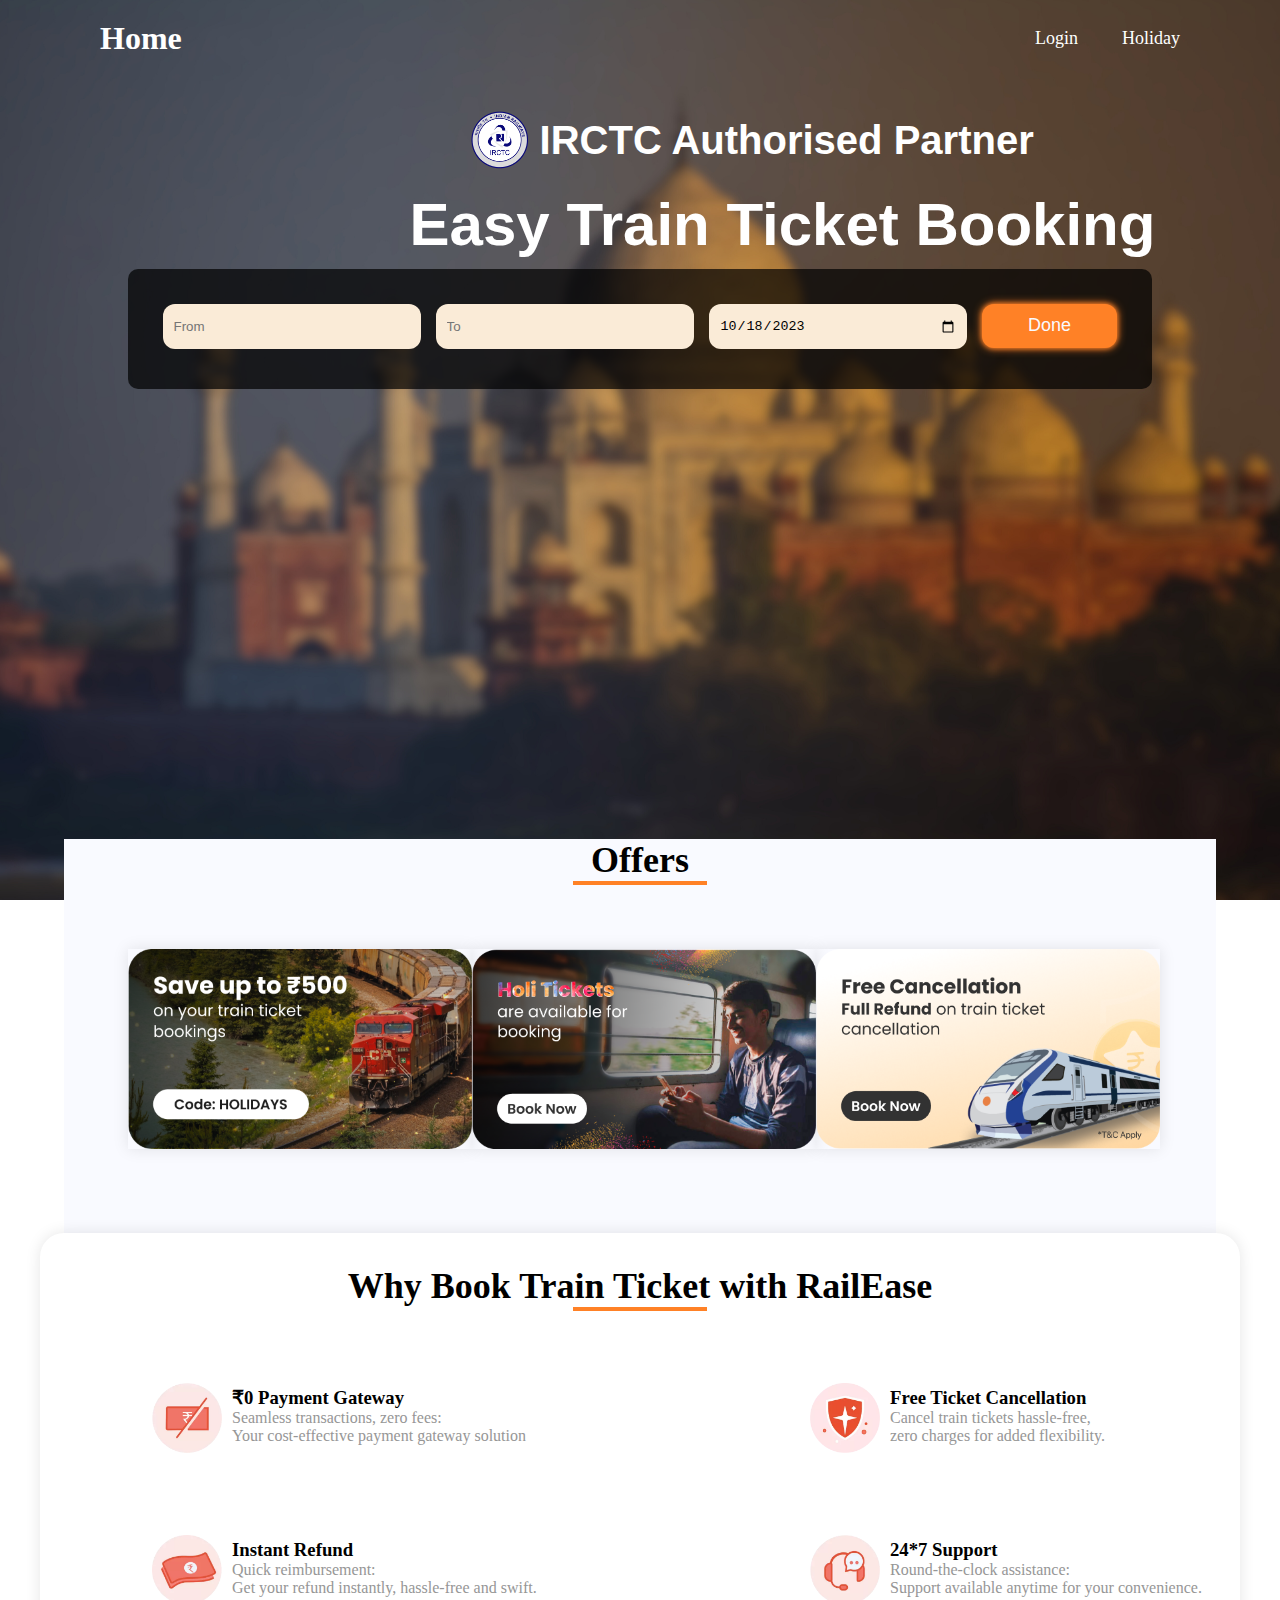
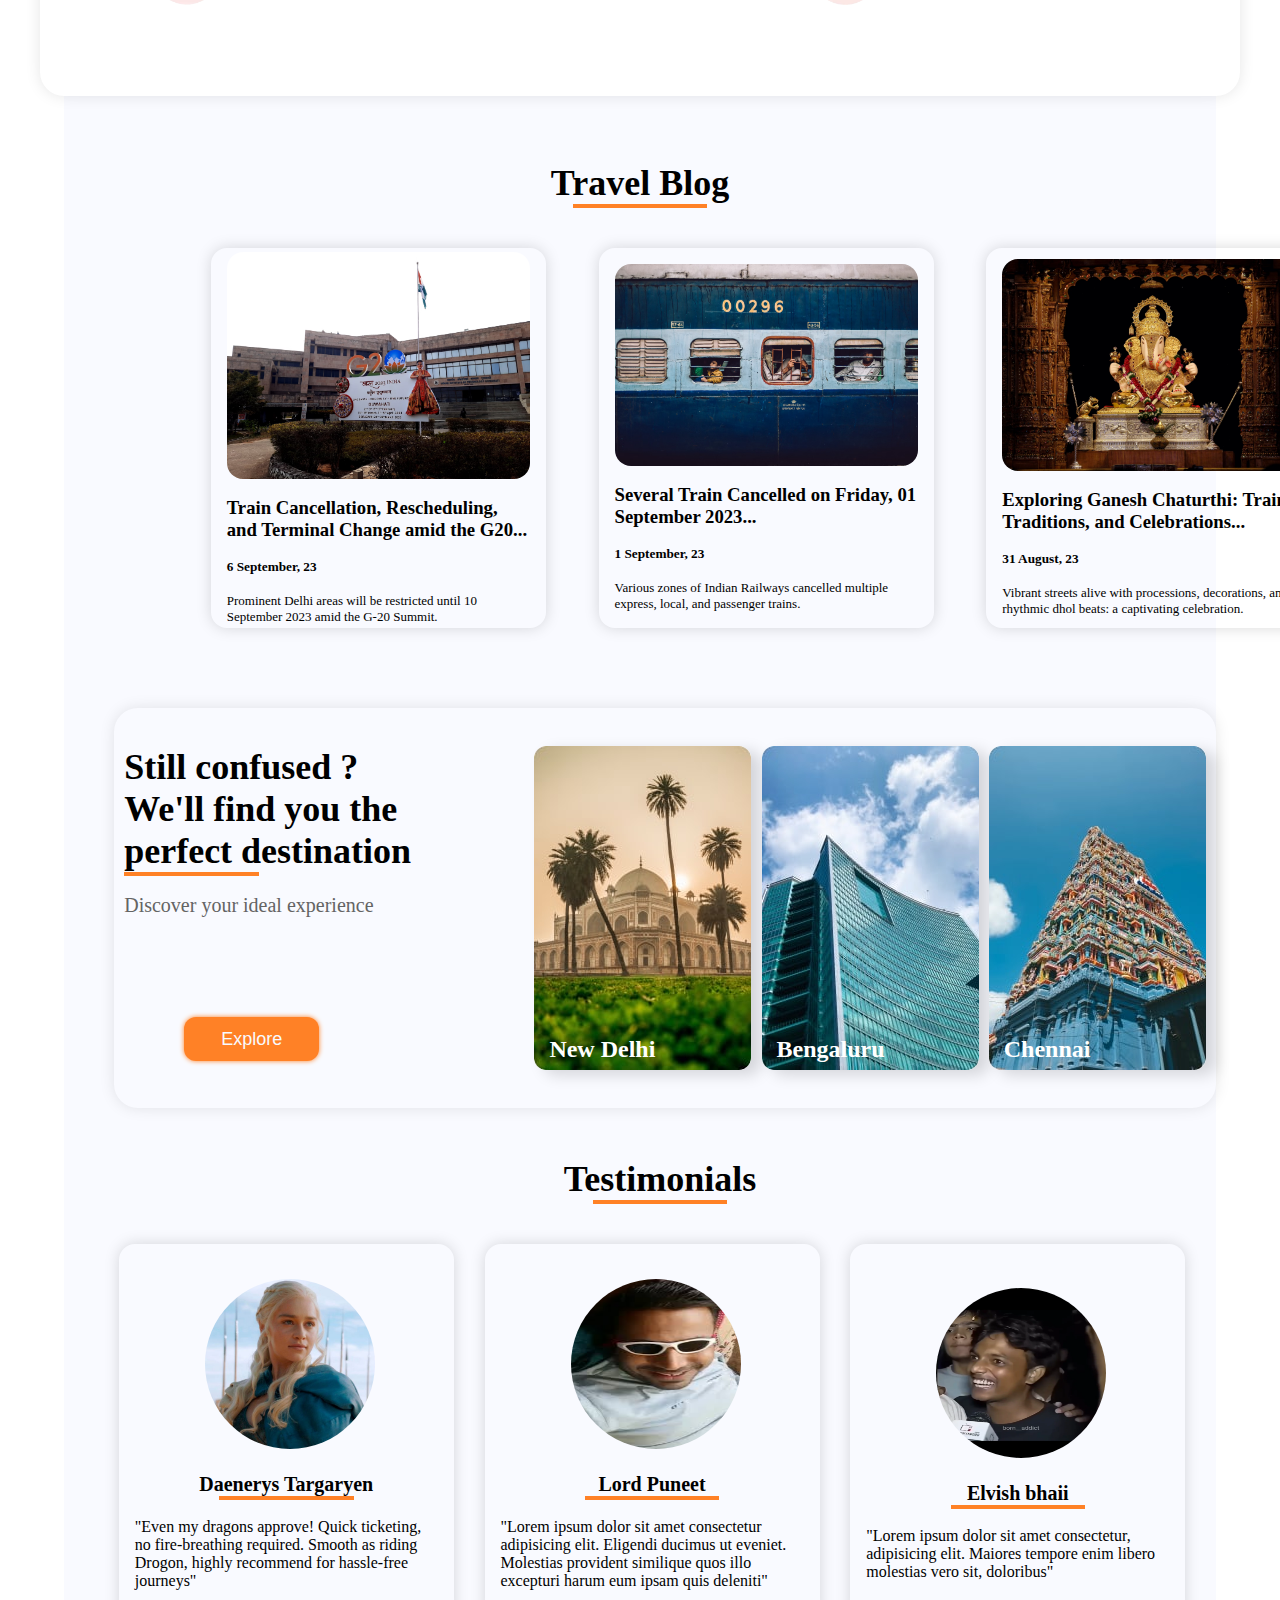
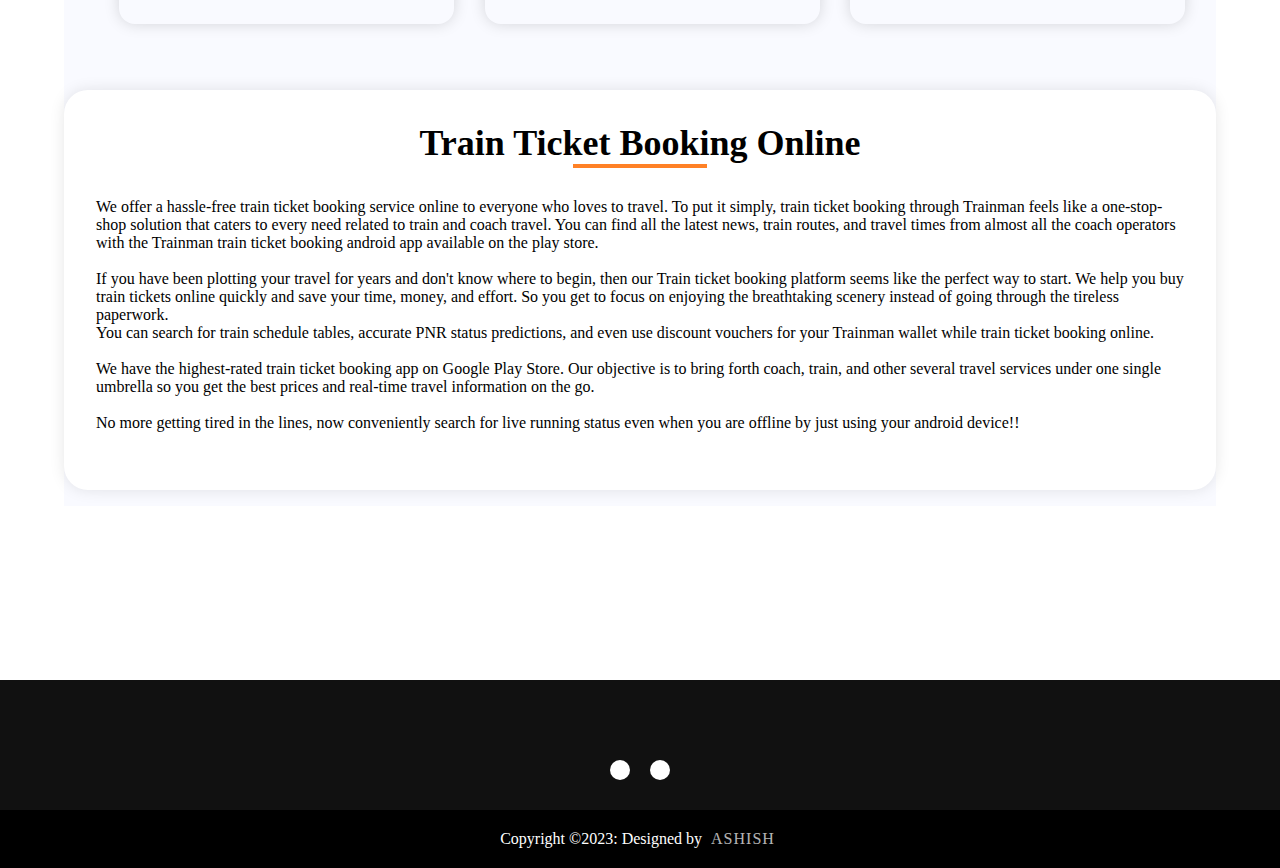
<file: index.html>
<!DOCTYPE html>
<html lang="en">

<head>
    <meta charset="UTF-8">
    <meta name="viewport" content="width=device-width, initial-scale=1.0">
    <title>RailEase</title>
    <link rel="icon" href="./assets/icon.png">
    <link rel="stylesheet" href="style.css">
    <link rel="stylesheet" href="https://cdnjs.cloudflare.com/ajax/libs/font-awesome/6.4.2/css/all.min.css"
        integrity="sha512-z3gLpd7yknf1YoNbCzqRKc4qyor8gaKU1qmn+CShxbuBusANI9QpRohGBreCFkKxLhei6S9CQXFEbbKuqLg0DA=="
        crossorigin="anonymous" referrerpolicy="no-referrer" />
</head>

<body>
    <main class="main">
        <header class="header">
            <a href="home.html" class="logo">Home</a>

            <nav class="navbar">
                <a href="Login.html">Login</a>
                <a href="holidayP.html">Holiday</a>
                <!-- <a href="#">Contact</a> -->
            </nav>
        </header>

        <div class="view1">
            <div class="landingpart">
                <div class="train-head">
                    <img src="./assets/home/irctc.png" alt="irctc-logo" width="60px" height="60px">
                    <h3 style="font-size: 40px;">IRCTC Authorised Partner</h3>
                </div>
                <h1 style="font-size: 60px;">Easy Train Ticket Booking</h1>
            </div>
            <div class="ticket">

                <input placeholder="From" list="stations" required class="input">
                <datalist id="stations">
                    <option value="ATARIA">
                    <option value="AMLAI">
                    <option value="ADESAR">
                    <option value="ARALVAYMOZHI">
                </datalist>

                <input placeholder="To" list="stations" required class="input">
                <datalist id="stations">
                    <option value="ATARIA">
                    <option value="AMLAI">
                    <option value="ADESAR">
                    <option value="ARALVAYMOZHI">
                </datalist>
                <input type="date" value="2023-10-18" class="input">

                <a href="form.html">
                    <button type="submit">Done</button>
                </a>
            </div><br><br><br>
        </div>
        <div class="view2">
            <center>
                <h1 style="font-size: 36px;">Offers</h1>
                <div class="under-line"></div>
            </center>
            <div class="offers">
                <a href="form.html"><img class="offer-img" src="./assets/home/offers/offer1.png" alt="train"></a>
                <a href="form.html"><img class="offer-img" src="./assets/home/offers/offer2.png" alt="holi-tickets"></a>
                <a href="form.html"><img class="offer-img" src="./assets/home/offers/offer3.png"
                        alt="free-cancellation"></a>
            </div>

            <div class="justification-container">
                <div class="justification">
                    <center>
                        <h1 style="font-size: 36px;">Why Book Train Ticket with RailEase</h1>
                        <div class="under-line"></div>
                    </center>
                    <div class="content-container">
                        <div class="content-row1">
                            <div class="content">
                                <span class="content-icon"><img src="./assets/free reutrn.webp"
                                        alt="no-extra-fee"></span>
                                <span class="content-text">
                                    <h3>₹0 Payment Gateway</h3>
                                    <p>
                                        Seamless transactions, zero fees: <br> Your cost-effective payment gateway
                                        solution
                                    </p>
                                </span>
                            </div>
                            <div class="content">
                                <span class="content-icon"><img src="./assets/free can.webp" alt="no-extra-fee"></span>
                                <span class="content-text">
                                    <h3>Free Ticket Cancellation</h3>
                                    <p>
                                        Cancel train tickets hassle-free,<br> zero charges for added flexibility.
                                    </p>
                                </span>
                            </div>
                        </div> <br>
                        <div class="content-row2">
                            <div class="content">
                                <span class="content-icon"><img src="./assets/refund.webp" alt="no-extra-fee"></span>
                                <span class="content-text">
                                    <h3>Instant Refund</h3>
                                    <p>
                                        Quick reimbursement: <br> Get your refund instantly, hassle-free and swift.
                                    </p>
                                </span>
                            </div>
                            <div class="content">
                                <span class="content-icon"><img src="./assets/support.webp" alt="no-extra-fee"></span>
                                <span class="content-text">
                                    <h3>24*7 Support</h3>
                                    <p>
                                        Round-the-clock assistance: <br> Support available anytime for your convenience.
                                    </p>
                                </span>
                            </div>
                        </div>
                    </div>
                </div>
            </div>

            <div class="travel-blog-container">
                <center>
                    <h1 style="font-size: 36px;">Travel Blog</h1>
                    <div class="under-line"></div>
                </center>
                <div class="travel-blog">
                    <div class="card-container">
                        <div class="card">
                            <img src="./assets/home/travel-blog/blog_!.avif" alt="g20"><br>
                            <h3>Train Cancellation, Rescheduling, and Terminal Change amid the G20...</h3><br>
                            <h5>6 September, 23</h5><br>
                            <p style="font-size: 13px;">Prominent Delhi areas will be restricted until 10 September
                                2023 amid the G-20 Summit.
                            </p>
                        </div>
                        <div class="card">
                            <img src="./assets/home/travel-blog/blog_train.avif" alt="Train"><br>
                            <h3>Several Train Cancelled on Friday, 01 September 2023...</h3><br>
                            <h5>1 September, 23</h5><br>
                            <p style="font-size: 13px;">Various zones of Indian Railways cancelled multiple express,
                                local, and passenger trains.
                            </p>
                        </div>
                        <div class="card">
                            <img src="./assets/home/travel-blog/blog@.avif" alt="Ganesh Chaturthi"><br>
                            <h3>Exploring Ganesh Chaturthi: Trains, Traditions, and Celebrations...</h3><br>
                            <h5>31 August, 23</h5><br>
                            <p style="font-size: 13px;">Vibrant streets alive with processions, decorations, and
                                rhythmic dhol beats: a captivating celebration.
                            </p>
                        </div>
                    </div>
                </div>
            </div>
            <div class="confused-container">
                <div class="confused">
                    <div class="confused-heading">
                        <h1 style="font-size: 36px;">Still confused ? <br>
                            We'll find you the <br>
                            perfect destination</h1>
                        <div class="under-line"></div><br>
                        <p>Discover your ideal experience</p>
                        <div class="confused-button">
                            <a href="./holidayP.html">
                                <button>Explore</button>
                            </a>
                        </div>
                    </div>
                    <div class="confused-img" id="Delhi">
                        <h2>New Delhi</h2>
                    </div>
                    <div class="confused-img" id="Bengaluru">
                        <h2>Bengaluru</h2>
                    </div>
                    <div class="confused-img" id="Chennai">
                        <h2>Chennai</h2>
                    </div>
                </div>
            </div>

            <div class="review-container">
                <div class="review-head">
                    <center>
                        <h1 style="font-size: 36px;">Testimonials</h1>
                        <div class="under-line"></div>
                    </center>
                </div>
                <div class="review-card-container">
                    <div class="review">
                        <div class="review-card">
                            <div class="review-card-img">
                                <img src="./assets/home/review/review-card1.jpg" alt="g20"><br>
                            </div>
                            <center>
                                <h3 style="font-size: 20px;">Daenerys Targaryen</h1>
                                    <div class="under-line"></div>
                            </center><br>
                            <p>"Even my dragons approve! Quick ticketing, no fire-breathing required. Smooth as riding
                                Drogon, highly recommend for hassle-free journeys"</p>
                        </div>
                    </div>
                    <div class="review">
                        <div class="review-card">
                            <div class="review-card-img">
                                <img src="./assets/home/review/punit_1.jpeg" alt="g20"><br>
                            </div>
                            <center>
                                <h3 style="font-size: 20px;">Lord Puneet</h1>
                                    <div class="under-line"></div>
                            </center><br>
                            <p>"Lorem ipsum dolor sit amet consectetur adipisicing elit. Eligendi ducimus ut eveniet.
                                Molestias provident similique quos illo excepturi harum eum ipsam quis deleniti"</p>
                        </div>
                    </div>
                    <div class="review">
                        <div class="review-card">
                            <div class="review-card-img">
                                <img src="./assets/home/review/elvish.webp" alt="g20"><br>
                            </div>
                            <center>
                                <h3 style="font-size: 20px;">Elvish bhaii</h1>
                                    <div class="under-line"></div>
                            </center><br>
                            <p>"Lorem ipsum dolor sit amet consectetur, adipisicing elit. Maiores tempore enim libero
                                molestias vero sit, doloribus"</p>
                        </div>
                    </div>
                </div>
            </div>

            <div class="Booking-Online-container">
                <div class="booking-online-content">
                    <div class="booking-head">
                        <center>
                            <h1 style="font-size: 36px;">Train Ticket Booking Online</h1>
                            <div class="under-line"></div>
                        </center>
                    </div>
                    <div class="booking-content">
                        <p>We offer a hassle-free train ticket booking service online to everyone who loves to travel.
                            To
                            put it simply, train ticket booking through Trainman feels like a one-stop-shop solution
                            that
                            caters to every need related to train and coach travel. You can find all the latest news,
                            train
                            routes, and travel times from almost all the coach operators with the Trainman train ticket
                            booking android app available on the play store.</p><br>
                        <p>If you have been plotting your travel for years and don't know where to begin, then our Train
                            ticket booking platform seems like the perfect way to start. We help you buy train tickets
                            online quickly and save your time, money, and effort. So you get to focus on enjoying the
                            breathtaking scenery instead of going through the tireless paperwork.</p>
                        <p>You can search for train schedule tables, accurate PNR status predictions, and even use
                            discount vouchers for your Trainman wallet while train ticket booking online.</p><br>
                        <p>We have the highest-rated train ticket booking app on Google Play Store. Our objective is to
                            bring forth coach, train, and other several travel services under one single umbrella so you
                            get the best prices and real-time travel information on the go.
                        </p><br>
                        <p>No more getting tired in the lines, now conveniently search for live running status even when
                            you are offline by just using your android device!!</p>
                    </div>
                </div>
            </div>
        </div>
    </main>
    <footer class="footer">
        <div class="footerContainer">
            <div class="social">
                <a href="https://www.linkedin.com/in/ashish-kumar-7062bb298/"><i class="fa-brands fa-linkedin"></i></a>
                <a href="https://www.instagram.com/im.ashish.kr/"><i class="fa-brands fa-instagram"></i></a>
            </div>
        </div>
        <div class="footer-bottom">
            <p>Copyright &copy;2023: Designed by <span class="designer">Ashish</span></p>
        </div>
    </footer>
</body>

</html>
</file>
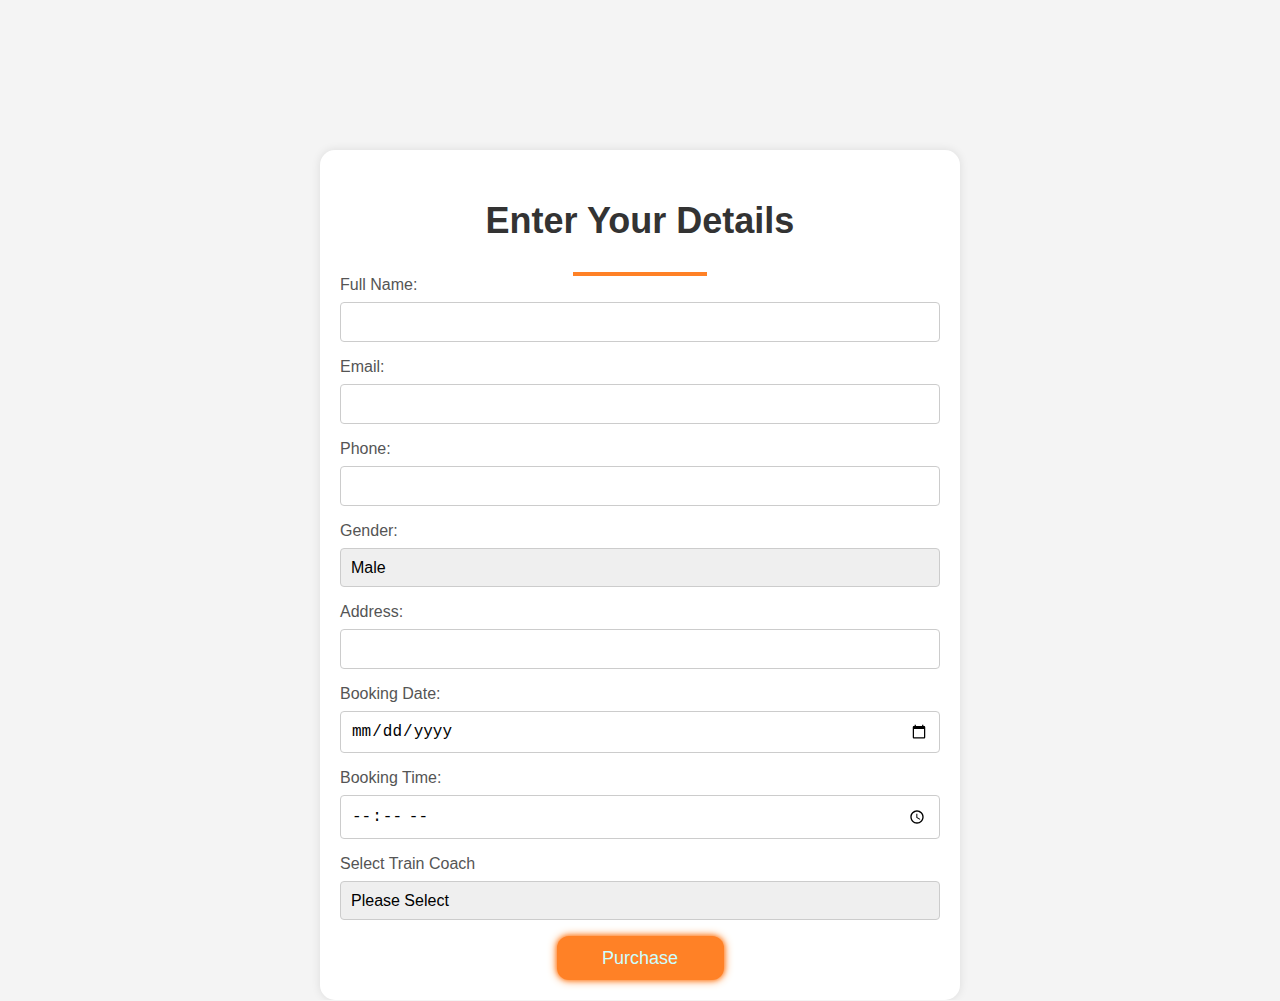
<file: form.html>
<!DOCTYPE html>
<html lang="en">

<head>
  <meta charset="UTF-8">
  <meta name="viewport" content="width=device-width, initial-scale=1.0">
  <title>RailEase</title>
  <link rel="stylesheet" href="form.css">
  <link rel="icon" href="./assets/icon.png">
</head>

<body>

  <form>
    <center>
      <h2 style="font-size: 36px;">Enter Your Details</h1>
        <div class="under-line"></div>
    </center>

    <label for="fullName">Full Name:</label>
    <input type="text" id="fullName" name="fullName" required>

    <label for="email">Email:</label>
    <input type="email" id="email" name="email" required>

    <label for="phone">Phone:</label>
    <input type="tel" id="phone" name="phone" required>

    <label for="gender">Gender:</label>
    <select id="gender" name="gender" required>
      <option value="male">Male</option>
      <option value="female">Female</option>
      <option value="other">Other</option>
    </select>

    <label for="address">Address:</label>
    <input type="text" id="address" name="address" required>

    <label for="appointmentDate">Booking Date:</label>
    <input type="date" id="appointmentDate" name="appointmentDate" required>

    <label for="appointmentTime">Booking Time:</label>
    <input type="time" id="appointmentTime" name="appointmentTime" required>
    <label for="department">Select Train Coach</label>
    <select id="department" name="department" required>
      <option value="">Please Select</option>
      <option value="general">1st AC</option>
      <option value="pediatrics">2nd AC</option>
      <option value="cardiology">3rd AC</option>
      <option value="cardiology">Sleeper</option>
    </select>

    <!-- <label for="procedure">Returning Date</label>
    <input type="time" id="appointmentTime" name="appointmentTime" required>

    <label for="appointmentTime">Returning Time:</label>
    <input type="time" id="appointmentTime" name="appointmentTime" required> -->

    <div class="purchase-container">
      <div class="purchase-button">
        <a href="Purchased.html">Purchase
        </a>
      </div>
    </div>
  </form>
</body>

</html>
</file>
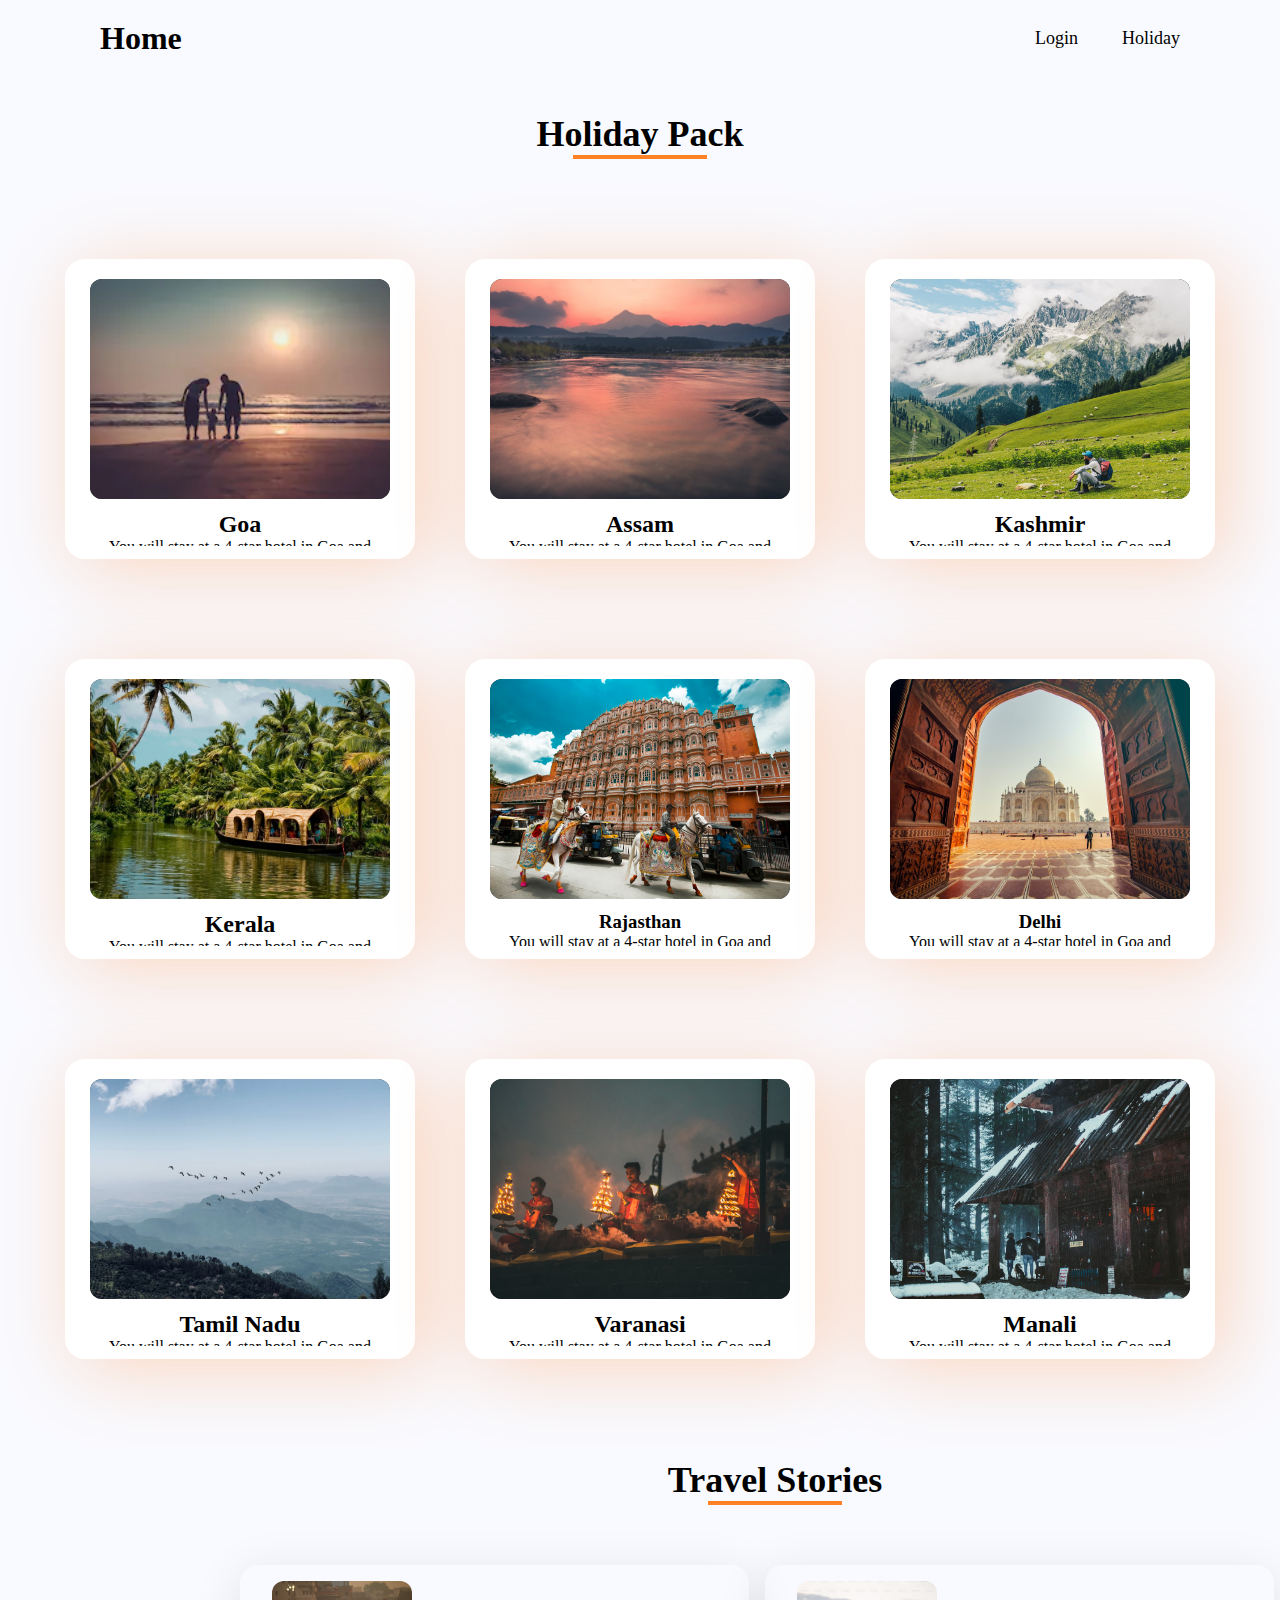
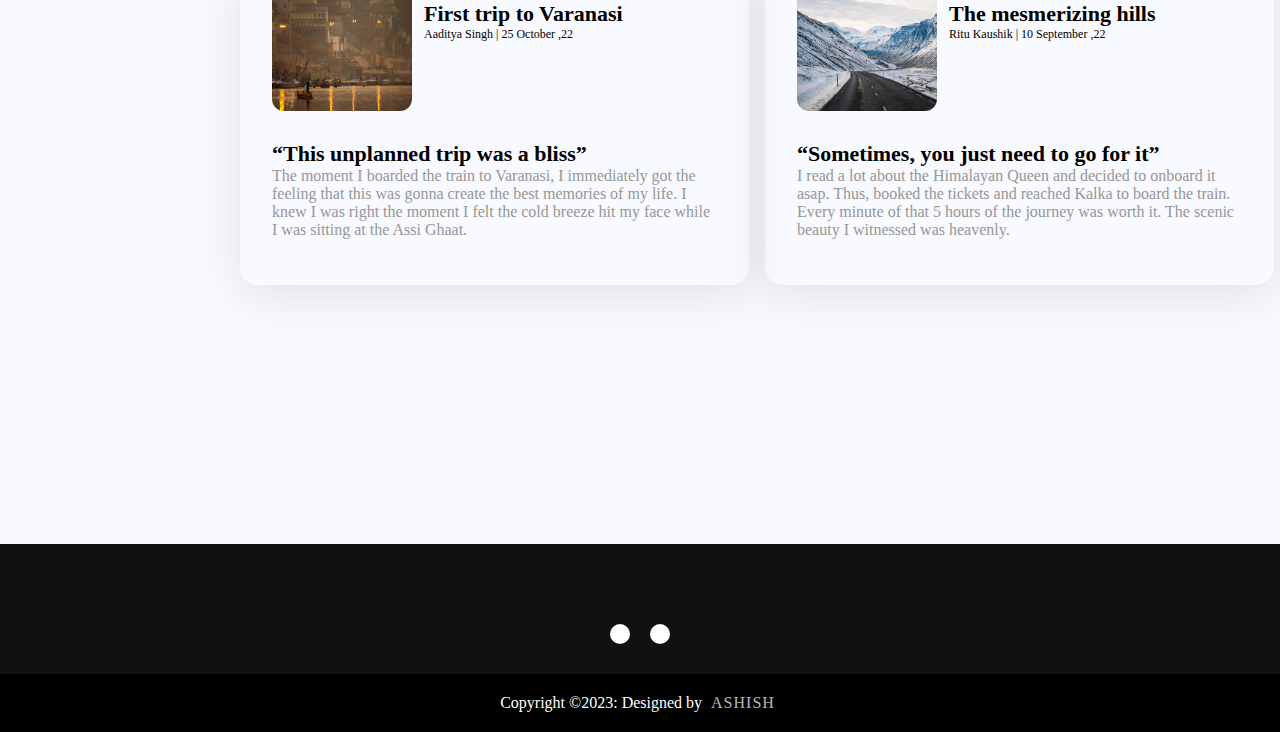
<file: holidayP.html>
<!DOCTYPE html>
<html lang="en">

<head>
  <meta charset="UTF-8">
  <meta name="viewport" content="width=device-width, initial-scale=1.0">
  <link rel="icon" href="./assets/icon.png">
  <title>RailEase</title>
  <link rel="preconnect" href="https://fonts.googleapis.com">
  <link rel="preconnect" href="https://fonts.gstatic.com" crossorigin>
  <link
    href="https://fonts.googleapis.com/css2?family=Agbalumo&family=Montserrat:wght@300;400;500;600;700&family=Poppins:wght@200&family=Roboto+Slab:wght@300;400&display=swap"
    rel="stylesheet">
  <link href="https://cdn.jsdelivr.net/npm/bootstrap@5.3.2/dist/css/bootstrap.min.css" rel="stylesheet"
    integrity="sha384-T3c6CoIi6uLrA9TneNEoa7RxnatzjcDSCmG1MXxSR1GAsXEV/Dwwykc2MPK8M2HN" crossorigin="anonymous">
  <link rel="stylesheet" href="hoilday.css">
  <link rel="stylesheet" href="https://cdnjs.cloudflare.com/ajax/libs/font-awesome/6.4.2/css/all.min.css"
    integrity="sha512-z3gLpd7yknf1YoNbCzqRKc4qyor8gaKU1qmn+CShxbuBusANI9QpRohGBreCFkKxLhei6S9CQXFEbbKuqLg0DA=="
    crossorigin="anonymous" referrerpolicy="no-referrer" />
</head>

<body>
  <header class="header">
    <a href="home.html" class="logo">Home</a>

    <nav class="navbar">
      <a href="Login.html">Login</a>
      <a href="holidayP.html">Holiday</a>
      <!-- <a href="#">Contact</a> -->
    </nav>
  </header>

  <main>
    <br>
    <br>
    <!-- <div class="heading"><h1>Holiday Package</h2></div> -->
    <div class="container">
      <center>
        <h1 style="font-size: 36px;">Holiday Pack</h1>
        <div class="under-line"></div>
      </center>
    </div>

    <div class="packages">
      <div class="cards">
        <div class="img"><img src="./assets/destination/goa.webp" alt="goa"></div>
        <div class="content">
          <h2>Goa</h2>
          <p id="qwe">You will stay at a 4-star hotel in Goa and enjoy sightseeing
            tours of North and South Goa. You will visit famous beaches, forts,
            temples, and churches. </p>
          <h6><b>Cost:</b> &#8377;23,017 </h6>
          <a href="form.html">
            <button type="button" class="btn btn-danger">Buy</button>
          </a>
        </div>
      </div>
      <div class="cards">
        <div class="img"><img src="./assets/destination/assam.avif" alt="andamen"></div>
        <div class="content">
          <h2>Assam</h2>
          <p id="qwe">You will stay at a 4-star hotel in Goa and enjoy sightseeing
            tours of North and South Goa. You will visit famous beaches, forts,
            temples, and churches. </p>
          <h6><b>Cost:</b> &#8377;15,000 </h6>
          <a href="form.html">
            <button type="button" class="btn btn-danger">Buy</button>
          </a>
        </div>
      </div>
      <div class="cards">
        <div class="img"><img src="./assets/destination/kashmir.avif" alt="andamen"></div>
        <div class="content">
          <h2>Kashmir</h2>
          <p id="qwe">You will stay at a 4-star hotel in Goa and enjoy sightseeing
            tours of North and South Goa. You will visit famous beaches, forts,
            temples, and churches. </p>
          <h6><b>Cost:</b> &#8377;8,000 </h6>
          <a href="form.html">
            <button type="button" class="btn btn-danger">Buy</button>
          </a>
        </div>
      </div>
      <div class="cards">
        <div class="img"><img src="./assets/destination/Kerala.avif" alt="andamen"></div>
        <div class="content">
          <h2>Kerala</h2>
          <p id="qwe">You will stay at a 4-star hotel in Goa and enjoy sightseeing
            tours of North and South Goa. You will visit famous beaches, forts,
            temples, and churches. </p>
          <h6><b>Cost:</b> &#8377;17,999 </h6>
          <a href="form.html">
            <button type="button" class="btn btn-danger">Buy</button>
          </a>
        </div>
      </div>
      <div class="cards">
        <div class="img"><img src="./assets/destination/Rajasthan.avif" alt="andamen"></div>
        <div class="content">
          <h3>Rajasthan</h3>
          <p id="qwe">You will stay at a 4-star hotel in Goa and enjoy sightseeing
            tours of North and South Goa. You will visit famous beaches, forts,
            temples, and churches. </p>
          <h6><b>Cost:</b> &#8377;6,999 </h6>
          <a href="form.html">
            <button type="button" class="btn btn-danger">Buy</button>
          </a>
        </div>
      </div>
      <div class="cards">
        <div class="img"><img src="./assets/destination/taj_mahal.avif" alt="andamen"></div>
        <div class="content">
          <h3>Delhi</h3>
          <p id="qwe">You will stay at a 4-star hotel in Goa and enjoy sightseeing
            tours of North and South Goa. You will visit famous beaches, forts,
            temples, and churches. </p>
          <h6><b>Cost:</b> &#8377;3,999 </h6>
          <a href="Purchased.html">
            <button type="button" class="btn btn-danger">Buy</button>
          </a>
        </div>
      </div>
      <div class="cards">
        <div class="img"><img src="./assets/destination/tamil_nadu.avif" alt="andamen"></div>
        <div class="content">
          <h2>Tamil Nadu</h2>
          <p id="qwe">You will stay at a 4-star hotel in Goa and enjoy sightseeing
            tours of North and South Goa. You will visit famous beaches, forts,
            temples, and churches. </p>
          <h6><b>Cost:</b> &#8377;19,999 </h6>
          <a href="form.html">
            <button type="button" class="btn btn-danger">Buy</button>
          </a>
        </div>
      </div>
      <div class="cards">
        <div class="img"><img src="./assets/destination/Varanasi.avif" alt="andamen"></div>
        <div class="content">
          <h2>Varanasi</h2>
          <p id="qwe">You will stay at a 4-star hotel in Goa and enjoy sightseeing
            tours of North and South Goa. You will visit famous beaches, forts,
            temples, and churches. </p>
          <h6><b>Cost:</b> &#8377;5,999 </h6>
          <a href="form.html">
            <button type="button" class="btn btn-danger">Buy</button>
          </a>
        </div>
      </div>
      <div class="cards">
        <div class="img"><img src="./assets/destination/Manali.avif" alt="andamen"></div>
        <div class="content">
          <h2>Manali</h2>
          <p id="qwe">You will stay at a 4-star hotel in Goa and enjoy sightseeing
            tours of North and South Goa. You will visit famous beaches, forts,
            temples, and churches. </p>
          <h6><b>Cost:</b> &#8377;14,999 </h6>
          <a href="form.html">
            <button type="button" class="btn btn-danger">Buy</button>
          </a>
        </div>
      </div>
    </div>

    <div class="travel-stories-container">
      <div class="travel-stories">
        <div class="travel-stories-head">
          <center>
            <h1 style="font-size: 36px;">Travel Stories</h1>
            <div class="under-line"></div>
          </center>
        </div>
        <div class="story-container">
          <div class="story-card">
            <div class="story-head">
              <img src="./assets/stories/varanasi.avif" alt="varanasi">
              <div class="story-head-text">
                <h3 style="font-size: 22px;">First trip to Varanasi</h3>
                <p style="font-size: 12px;">Aaditya Singh | 25 October ,22</p>
              </div>
            </div>
            <div class="story-content">
              <h3 style="font-size: 22px;">“This unplanned trip was a bliss”</h3>
              <p style="font-size: 16px; color: #969696;">The moment I boarded the train to Varanasi, I immediately got
                the feeling that this was gonna create the
                best memories of my life. I knew I was right the moment I felt the cold breeze hit my face while I was
                sitting at the Assi Ghaat.</p>
            </div>
          </div>
          <div class="story-card">
            <div class="story-head">
              <img src="./assets/stories/hills.avif" alt="hills">
              <div class="story-head-text">
                <h3 style="font-size: 22px;">The mesmerizing hills</h3>
                <p style="font-size: 12px;">Ritu Kaushik | 10 September ,22</p>
              </div>
            </div>
            <div class="story-content">
              <h3 style="font-size: 22px;">“Sometimes, you just need to go for it”</h3>
              <p style="font-size: 16px; color: #969696;">I read a lot about the Himalayan Queen and decided to onboard
                it asap. Thus, booked the tickets and reached Kalka to board the train. Every minute of that 5 hours of
                the journey was worth it. The scenic beauty I witnessed was heavenly.</p>
            </div>
          </div>
        </div>
      </div>
    </div>
  </main>
  <footer class="footer">
    <div class="footerContainer">
      <div class="social">
        <a href="https://www.linkedin.com/in/ashish-kumar-7062bb298/"><i class="fa-brands fa-linkedin"></i></a>
        <a href="https://www.instagram.com/im.ashish.kr/"><i class="fa-brands fa-instagram"></i></a>
      </div>
    </div>
    <div class="footer-bottom">
      <p>Copyright &copy;2023: Designed by <span class="designer">Ashish</span></p>
    </div>
  </footer>


</body>

</html>
</file>
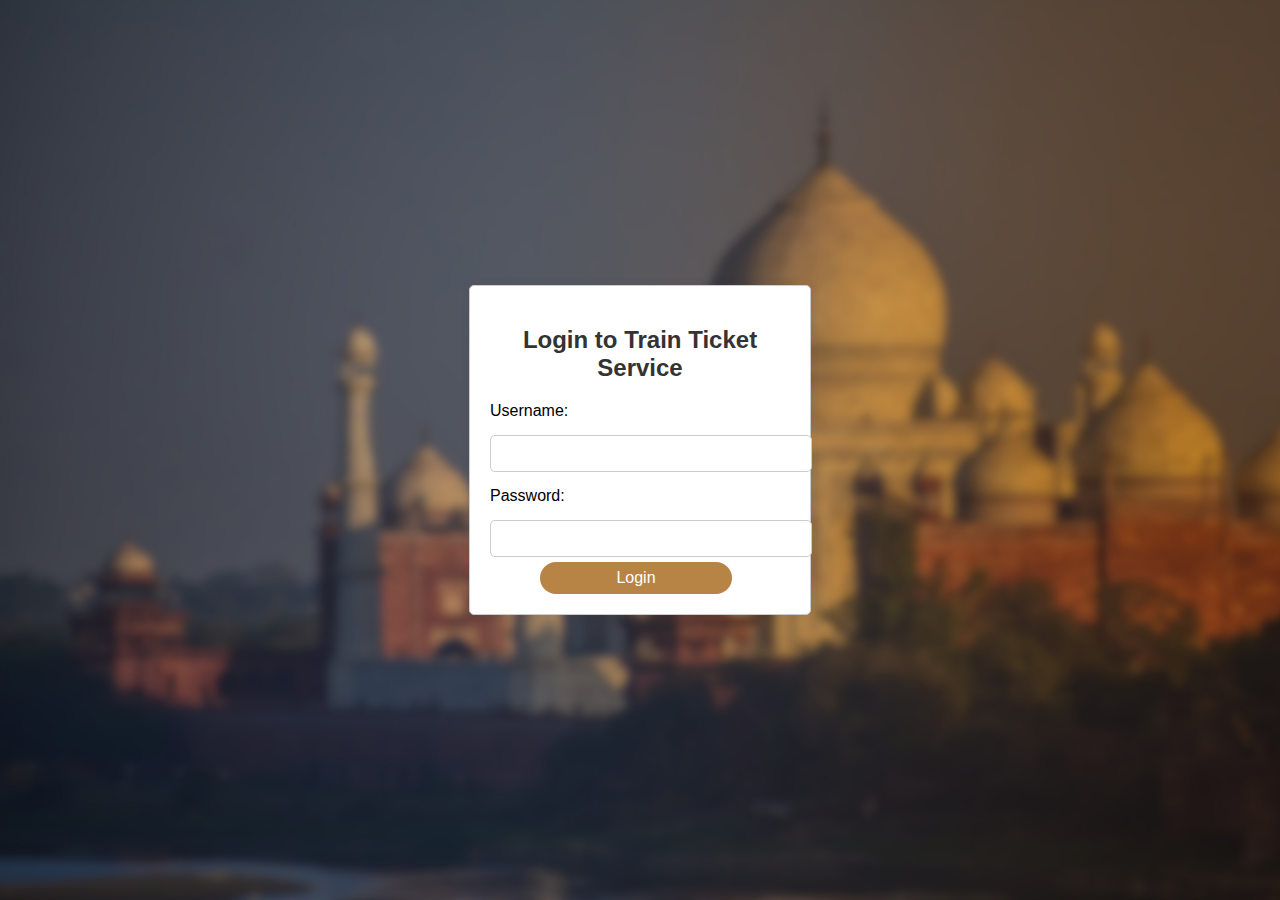
<file: login.html>
<!DOCTYPE html>
<html>

<head>
    <title>RailEase</title>
    <link rel="stylesheet" type="text/css" href="login.css">
    <link rel="icon" href="./assets/icon.png">
</head>

<body>
    <div class="container">
        <h2>Login to Train Ticket Service</h2>
        <form id="login-form" action="process-login.php" method="POST">
            <label for="username" placeholder="Username">Username:</label>
            <input type="text" id="username" name="username" required>

            <label for="password" placeholder="Password">Password:</label>
            <input type="password" id="password" name="password" required>
            <div class="login">
                <a href="home.html">Login</a>
            </div>
        </form>
    </div>
</body>

</html>
</file>
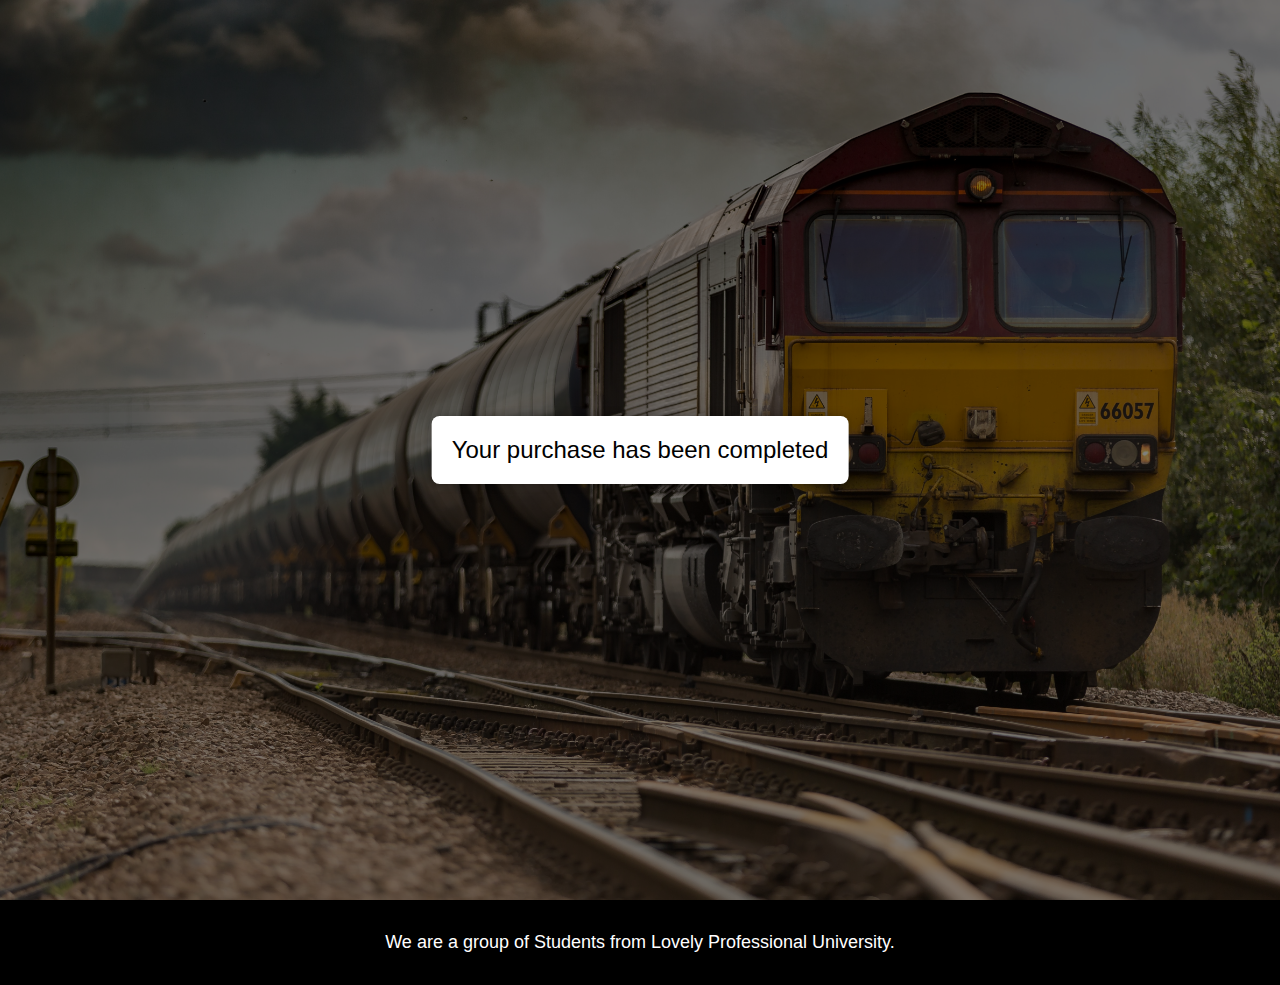
<file: Purchased.html>
<!DOCTYPE html>
<html lang="en">

<head>
  <meta charset="UTF-8">
  <meta name="viewport" content="width=device-width, initial-scale=1.0">
  <link rel="icon" href="./assets/icon.png">
  <link rel="stylesheet" href="Purchased.css">
  <title>RailEase</title>
  <link rel="stylesheet" href="Purchased.css">
</head>

<body>
  <div class="background">
    <div class="overlay"></div>
    <div class="message-box">
      <p>Your purchase has been completed</p>
    </div>
  </div>
  <footer>
    <div class="footer">
      <span> We are a group of Students from Lovely Professional University.</span>
    </div>
  </footer>
</body>
</file>
<file: style.css>
* {
    margin: 0;
    padding: 0;
    box-sizing: border-box;
}

.header {
    top: 0;
    left: 0;
    width: 100%;
    padding: 20px 100px;
    background: transparent;
    display: flex;
    justify-content: space-between;
    align-items: center;
    z-index: 100;
}

.logo {
    font-size: 32px;
    color: #ffffff;
    text-decoration: none;
    font-weight: 700;
}

.navbar a {
    position: relative;
    font-size: 18px;
    color: #ffffff;
    font-weight: 500;
    text-decoration: none;
    margin-left: 40px;
}

.navbar a::before {
    content: '';
    position: absolute;
    top: 100%;
    left: 0;
    width: 0;
    height: 2px;
    background: #ffffff;
    transition: .3s;
}

.navbar a:hover::before {
    width: 100%;
}

main {
    width: 100%;
    height: 754px;
    background: url(./assets/home/home1.png);
    background-repeat: no-repeat;
    background-size: cover;
    background-position: center center;
    /* filter: blur(8px); */
    position: relative;
    height: 100vh;
}

.view1 {
    height: 450px;
    margin-bottom: 120PX;
}

.train-head {
    padding: 20px;
    display: flex;
    align-items: center;
    margin-left: 40px;
}

.train-head img {
    margin-right: 10px;
}

.landingpart {
    position: absolute;
    /* transform: translate(-50%, -50%); */
    top: 10%;
    /* Adjust vertical positioning */
    left: 32%;
    color: #fff;
    font-size: 25px;
    font-weight: 500;
    font-family: 'Franklin Gothic Medium', 'Arial Narrow', Arial, sans-serif;
}

.ticket {
    background: rgba(0, 0, 0, 0.7);
    /* background: #fff; */
    border-radius: 10px;
    height: 120px;
    width: 80%;
    margin-top: 15%;
    margin-left: 10%;
    padding: 35px;
    display: flex;
    gap: 15px;
}

.ticket input {
    padding-left: 20px;
    height: 45px;
    width: 320px;
    padding: 0px 10.5px;
    gap: 10px;
}

.input {
    border-radius: 12px;
    border: none;
    background-color: antiquewhite;
}

.ticket button {
    padding: 0 16px;
    width: 135px;
    height: 43.93px;
    background: #ff8126;
    color: #f9faff;
    border: none;
    font-size: 18px;
    border-radius: 12px;
    box-shadow: 0 0 5px #ff8126, 0 0 10px #ff8126;
    transition: .5s;
}

.ticket button:hover {
    box-shadow: 0 0 5px #ff8126,
        0 0 15px #ff8126, 0 0 10px #ff8126;
}

.under-line {
    width: 134.5px;
    height: 4px;
    background-color: #ff8126;
}

.view2 {
    margin-top: 20px;
    margin: 4rem;
    background: #f9faff;
}

.offers {
    margin: 4rem;
    display: flex;
    justify-content: space-between;
}

.offer-img {
    box-shadow: 0 0 15px #0000001a;
}

.offer-img:hover {
    /* box-shadow: 0 0 25px #0000001a; */
    box-shadow: 12px 10px 70px rgba(255, 129, 38, 0.3);
}

.offers img {
    height: 200px;
    width: 344px;
}

.justification-container {
    display: flex;
    justify-content: center;
    align-items: center;
}

.justification {
    height: 463.2px;
    width: 1200px;
    margin: 16px 0px;
    padding: 32px;
    background: #fff;
    box-shadow: 0 0 15px #0000001a;
    border-radius: 24px;
}

.content-container {
    width: 1136px;
    height: 296px;
    margin: 16px 0;
}

.content-row1 {
    display: flex;
    justify-content: space-between;
    /* flex-wrap: wrap; */
}

.content-row2 {
    display: flex;
    justify-content: space-between;
    /* flex-wrap: wrap; */
}

.content-icon img {
    margin-top: 6px;
    margin-left: 10px;
    width: 70px;
    height: 70px;
}

.content {
    width: 408px;
    height: 84px;
    margin-left: 70px;
    margin-top: 50px;
    display: flex;
    align-content: center;
    border-radius: 15px;
    transition: .5s;
}

.content:hover {
    box-shadow: 10px 10px 70px rgba(240, 117, 104, 0.3);
}

.content-text {
    margin: 10px 0 0 10px;
}

.content-text p {
    color: #969696;
}

.travel-blog-container {
    margin-top: 50px;
}

.travel-blog {
    margin-top: 40px;
}

.card-container {
    height: 380px;
    width: 1200px;
    margin-left: 110px;
    display: flex;
    justify-content: space-evenly;
}

.card {
    padding: 16px;
    min-width: 335px;
    max-width: 335px;
    min-height: 380px;
    max-height: 380px;
    margin: 0px 16px 0px 0px;
    box-shadow: 0 0 15px #00000026;
    border-radius: 16px;
    display: flex;
    flex-direction: column;
    justify-content: center;
    transition: .5s;
}

.card img {
    width: 100%;
    border-radius: 16px;
}

.card:hover {
    box-shadow: 10px 0 25px rgba(255, 129, 38, 0.3);
    box-shadow: 12px 16px 70px rgba(255, 129, 38, 0.3);
}

.confused-container {
    height: 400px;
    margin-top: 80px;
    margin-left: 50px;
    padding-top: 38px;
    box-shadow: 0 0 15px #0000001a;
    border-radius: 24px;
}

.confused {
    display: flex;
    justify-content: space-evenly;
}

.confused-heading {
    height: 324px;
    width: 400px;
}

.confused-heading p {
    font-size: 20px;
    color: #646464;
}

.confused-img {
    height: 324px;
    width: 217px;
    padding-top: 290px;
    padding-left: 15px;
    border-radius: 12px;
    background-repeat: no-repeat;
    background-size: cover;
    color: #fff;
    box-shadow: 10px 5px 15px #00000026;
    transition: .5s;
}

.confused-button {
    margin-top: 100px;
    margin-left: 60px;
}

.confused-button button {
    padding: 0 16px;
    width: 135px;
    height: 43.93px;
    background: #ff8126;
    color: #f9faff;
    border: none;
    font-size: 18px;
    border-radius: 12px;
    box-shadow: 0 0 5px #ff8126;
    transition: 1s;
}

.confused-button button:hover {
    box-shadow: 10px 0 25px rgba(255, 129, 38, 0.3);
}

.confused-img:hover {
    box-shadow: 12px 16px 15px rgba(255, 129, 38, 0.3);
}

#Delhi {
    background: url(./assets/home/confused/delhi.jpg);
}

#Bengaluru {
    background: url(./assets/home/confused/bangalore.jpg);
}

#Chennai {
    background: url(./assets/home/confused/chennai.jpg);
}

.review-container {
    margin-top: 50px;
    margin-left: 40px;
}

.review-card {
    padding: 16px;
    min-width: 335px;
    max-width: 335px;
    min-height: 380px;
    max-height: 380px;
    margin: 0px 16px 0px 0px;
    box-shadow: 0 0 15px #00000026;
    border-radius: 16px;
    display: flex;
    flex-direction: column;
    align-content: center;
    justify-content: center;
    transition: .5s;
}

.review-card:hover {
    /* box-shadow: 12px 10px 80px rgb(0, 0, 0, 40%); */
    box-shadow: 12px 10px 80px rgba(255, 129, 38, 0.3);
}

.review-card-img {
    margin-left: 70px;
    margin-bottom: 20px;
}

.review-card img {
    border-radius: 50%;
    height: 170px;
    width: 170px;
}

.review-card-container {
    margin-top: 40px;
    display: flex;
    justify-content: space-evenly;
}

.Booking-Online-container {
    margin-top: 50px;
    display: flex;
    justify-content: center;
}

.booking-online-content {
    height: 400px;
    width: 1200px;
    margin: 16px 0px;
    padding: 32px;
    background: #fff;
    box-shadow: 0 0 15px #0000001a;
    border-radius: 24px;
}

.booking-head {
    margin-bottom: 30px
}

.footer {
    margin-top: 2980px;
    background: #111;
}

.footerContainer {
    padding: 70px 30px 20px;
}

.social {
    display: flex;
    justify-content: center;
}

.social a {
    text-decoration: none;
    padding: 10px;
    background-color: #FFF;
    margin: 10px;
    border-radius: 50%;
}

.social a:hover {
    background-color: #111;
    transition: 0.5s;
}

.social a:hover i {
    color: #FFF;
    transition: 0.5s;
}

.footer-bottom {
    background-color: #000;
    padding: 20px;
    text-align: center;
}

.footer-bottom p {
    color: #FFF;
}

.designer {
    opacity: 0.7;
    text-transform: uppercase;
    letter-spacing: 1px;
    font-weight: 400;
    margin: 0px 5px;
}
</file>
<file: form.css>
body {
  font-family: 'Arial', sans-serif;
  background-color: #f4f4f4;
  margin: 0;
  padding: 0;
  display: flex;
  justify-content: center;
  align-items: center;
  height: 100vh;
}

form {
  background-color: #fff;
  padding: 20px;
  border-radius: 15px;
  box-shadow: 0 0 10px rgba(0, 0, 0, 0.1);
  width: 600px;
  max-width: 100%;
  margin-top: 250px;
}

h2 {
  text-align: center;
  color: #333;
}

label {
  display: block;
  margin-bottom: 8px;
  color: #555;
  border-radius: 12px;
}

.under-line {
  width: 134.5px;
  height: 4px;
  background-color: #ff8126;
}

input,
select {
  width: 100%;
  padding: 10px;
  margin-bottom: 16px;
  box-sizing: border-box;
  border: 1px solid #ccc;
  border-radius: 4px;
  font-size: 16px;
}

select {
  appearance: none;
}

.purchase-container {
  display: flex;
  align-content: center;
  justify-content: center
}

.purchase-button {
  display: flex;
  justify-content: center;
  align-items: center;
  padding: 0 16px;
  width: 135px;
  height: 43.93px;
  background: #ff8126;
  color: #f9faff;
  border: none;
  font-size: 18px;
  border-radius: 12px;
  box-shadow: 0 0 5px #ff8126, 0 0 10px #ff8126;
  transition: .5s;
}

.purchase-button a {
  align-items: center;
  text-decoration: none;
  color: #cfff;
}

.purchase-button:hover {
  box-shadow: 0 0 5px #ff8126,
    0 0 15px #ff8126, 0 0 10px #ff8126;
}
</file>
<file: hoilday.css>
* {
    margin: 0;
    padding: 0;
    box-sizing: border-box;
}

body {
    min-height: 100vh;
    background: #f9faff;
    /* background: -webkit-linear-gradient(to top, #000C40, #F0F2F0);
    background: linear-gradient(to top, #000C40, #F0F2F0); */
}

.header {
    top: 0;
    left: 0;
    width: 100%;
    padding: 20px 100px;
    background: transparent;
    display: flex;
    justify-content: space-between;
    align-items: center;
    z-index: 100;
}

.logo {
    font-size: 32px;
    color: #000000;
    text-decoration: none;
    font-weight: 700;
}

.navbar a {
    position: relative;
    font-size: 18px;
    color: #000000;
    font-weight: 500;
    text-decoration: none;
    margin-left: 40px;
}

.navbar a::before {
    content: '';
    position: absolute;
    top: 100%;
    left: 0;
    width: 0;
    height: 2px;
    background: #000000;
    transition: .3s;
}

.navbar a:hover::before {
    width: 100%;
}

.heading {
    width: 100%;
    height: 20px;
    display: flex;
    justify-content: center;
    align-items: center;
    font-size: 60px;
    /* border: 2px solid white;
    border-radius: 20px; */
}

/* .content */
.packages {
    position: relative;
    display: flex;
    justify-content: center;
    align-items: center;
    flex-wrap: wrap;
    gap: 100px 50px;
    padding: 100px 50px;
}

.packages .cards {
    position: relative;
    display: flex;
    justify-content: center;
    align-items: flex-start;
    width: 350px;
    height: 300px;
    background: #fff;
    border-radius: 20px;
    /* box-shadow: 0px 35px 80px rgba(0, 0, 0, 0.2); */
    box-shadow: 12px 10px 80px rgba(255, 129, 38, 0.3);
    transition: 0.5s;
}

.packages .cards:hover {
    height: 400px;
}

.packages .cards .img {
    position: absolute;
    top: 20px;
    width: 300px;
    height: 220px;
    background: #222;
    border-radius: 12px;
    overflow: hidden;
    transition: 0.5s;
}

.packages .cards:hover .img {
    top: -100px;
    scale: 0.75;
    /* box-shadow: 0px 15px 80px rgba(0, 0, 0, 0.15); */
    box-shadow: 12px 10px 80px rgba(255, 129, 38, 0.3);
}

.packages .cards .img img {
    position: absolute;
    top: 0;
    left: 0;
    width: 100%;
    height: 100%;
    object-fit: cover;
}

.packages .cards .content {
    position: absolute;
    top: 252px;
    width: 100%;
    padding: 0 30px;
    height: 35px;
    overflow: hidden;
    text-align: center;
    transition: 0.5s;
}

.under-line {
    width: 134.5px;
    height: 4px;
    background-color: #ff8126;
}

.packages .cards:hover .content {
    top: 130px;
    height: 250px;
}

.travel-stories-container {
    width: 1200px;
    height: 625.4px;
    margin-left: 90px;
    margin-bottom: 60px;
}

.travel-stories-head {
    margin-left: 170px;
    margin-bottom: 60px;
}

.story-container {
    padding-left: 150px;
    display: flex;
    justify-content: space-evenly;
}

.story-card {
    height: 320px;
    width: 580px;
    margin: 0 16px 0 0;
    padding: 16px 32px;
    border-radius: 18px;
    box-shadow: 0 10px 50px #0000001a;
    transition: .5s;
}

.story-card:hover {
    /* box-shadow: 12px 16px 15px rgb(0, 0, 0, 40%); */
    box-shadow: 12px 10px 80px rgba(255, 129, 38, 0.5);

}

.story-head-text {
    margin-top: 20px;
}

.story-head {
    display: flex;
    align-content: center;
}

.story-head img {
    width: 140px;
    height: 130px;
    border-radius: 12px;
    margin-right: 12px
}

.story-content {
    margin-top: 30px;
}

.footer {
    /* margin-top: 80px; */
    background: #111;
}

.footerContainer {
    padding: 70px 30px 20px;
}

.social {
    display: flex;
    justify-content: center;
}

.social a {
    text-decoration: none;
    padding: 10px;
    background-color: #FFF;
    margin: 10px;
    border-radius: 50%;
}

.social a:hover {
    background-color: #111;
    transition: 0.5s;
}

.social a:hover i {
    color: #FFF;
    transition: 0.5s;
}

.footer-bottom {
    background-color: #000;
    padding: 20px;
    text-align: center;
}

.footer-bottom p {
    color: #FFF;
}

.designer {
    opacity: 0.7;
    text-transform: uppercase;
    letter-spacing: 1px;
    font-weight: 400;
    margin: 0px 5px;
}
</file>
<file: login.css>
body {
    font-family: Arial, sans-serif;
    background: url(./assets/home/home1.png);
    background-repeat: no-repeat;
    background-size: cover;
    margin: 0;
    padding: 0;
    display: flex;
    justify-content: center;
    align-items: center;
    height: 100vh;
}

.container {
    width: 300px;
    text-align: center;
    background: #fff;
    border: 1px solid #ccc;
    padding: 20px;
    border-radius: 5px;
    box-shadow: 0 0 10px rgba(67, 56, 56, 0.1);
}

h2 {
    color: #333;
}

#login-form label {
    display: block;
    text-align: left;
    margin: 10px 0;
}

#login-form input {
    width: 100%;
    padding: 10px;
    margin: 5px 0;
    border: 1px solid #ccc;
    border-radius: 5px;
}

#login-form button {
    width: 100%;
    padding: 10px;
    background: linear-gradient(to bottom, #7323A3, #6C4B95);
    /* Purple gradient button */
    color: #fff;
    border: none;
    border-radius: 5px;
    cursor: pointer;
}

#login-form button:hover {
    background: linear-gradient(to bottom, #6C4B95, #7323A3);
    /* Purple gradient button on hover */
}

.login {
    margin-left: 50px;
    width: 12rem;
    height: 2rem;
    background: #b78446;
    border-radius: 2rem;
    display: flex;
    justify-content: center;
    align-items: center;
}

.login a {
    text-decoration: none;
    color: #fff;
}
</file>
<file: Purchased.css>
body, html {
    height: 100%;
    margin: 0;
    font-family: Arial, sans-serif;
}
  
.background {
    background-image: url('./assets/ankush-minda-7KKQG0eB_TI-unsplash.jpg');
    /* background: transparent;
    backdrop-filter: blur(20px); */
    background-size: cover;
    background-position: center;
    height: 100%;
    position: relative;
}
  
.overlay {
    background: rgba(0, 0, 0, 0.5);
    position: absolute;
    top: 0;
    right: 0;
    bottom: 0;
    left: 0;
}
  
.message-box {
    position: absolute;
    top: 50%;
    left: 50%;
    transform: translate(-50%, -50%);
    background: white;
    padding: 20px;
    border-radius: 8px;
    text-align: center;
    box-shadow: 0 0 10px rgba(0, 0, 0, 0.3);
}
  
.message-box p {
    font-size: 24px;
    margin: 0;
}

.footer {
    /* position: fixed; */
    /* bottom: 0;
    left: 0;
    right: 0; */
    padding: 2rem;
    background: #000000;
    color: white;
    font-weight: 500;
    font-size: 18px;
    display: flex;
    justify-content: center;
    /* align-items: center;*/
    align-content: flex-end;
    gap: 0.2rem;
}
</file>
